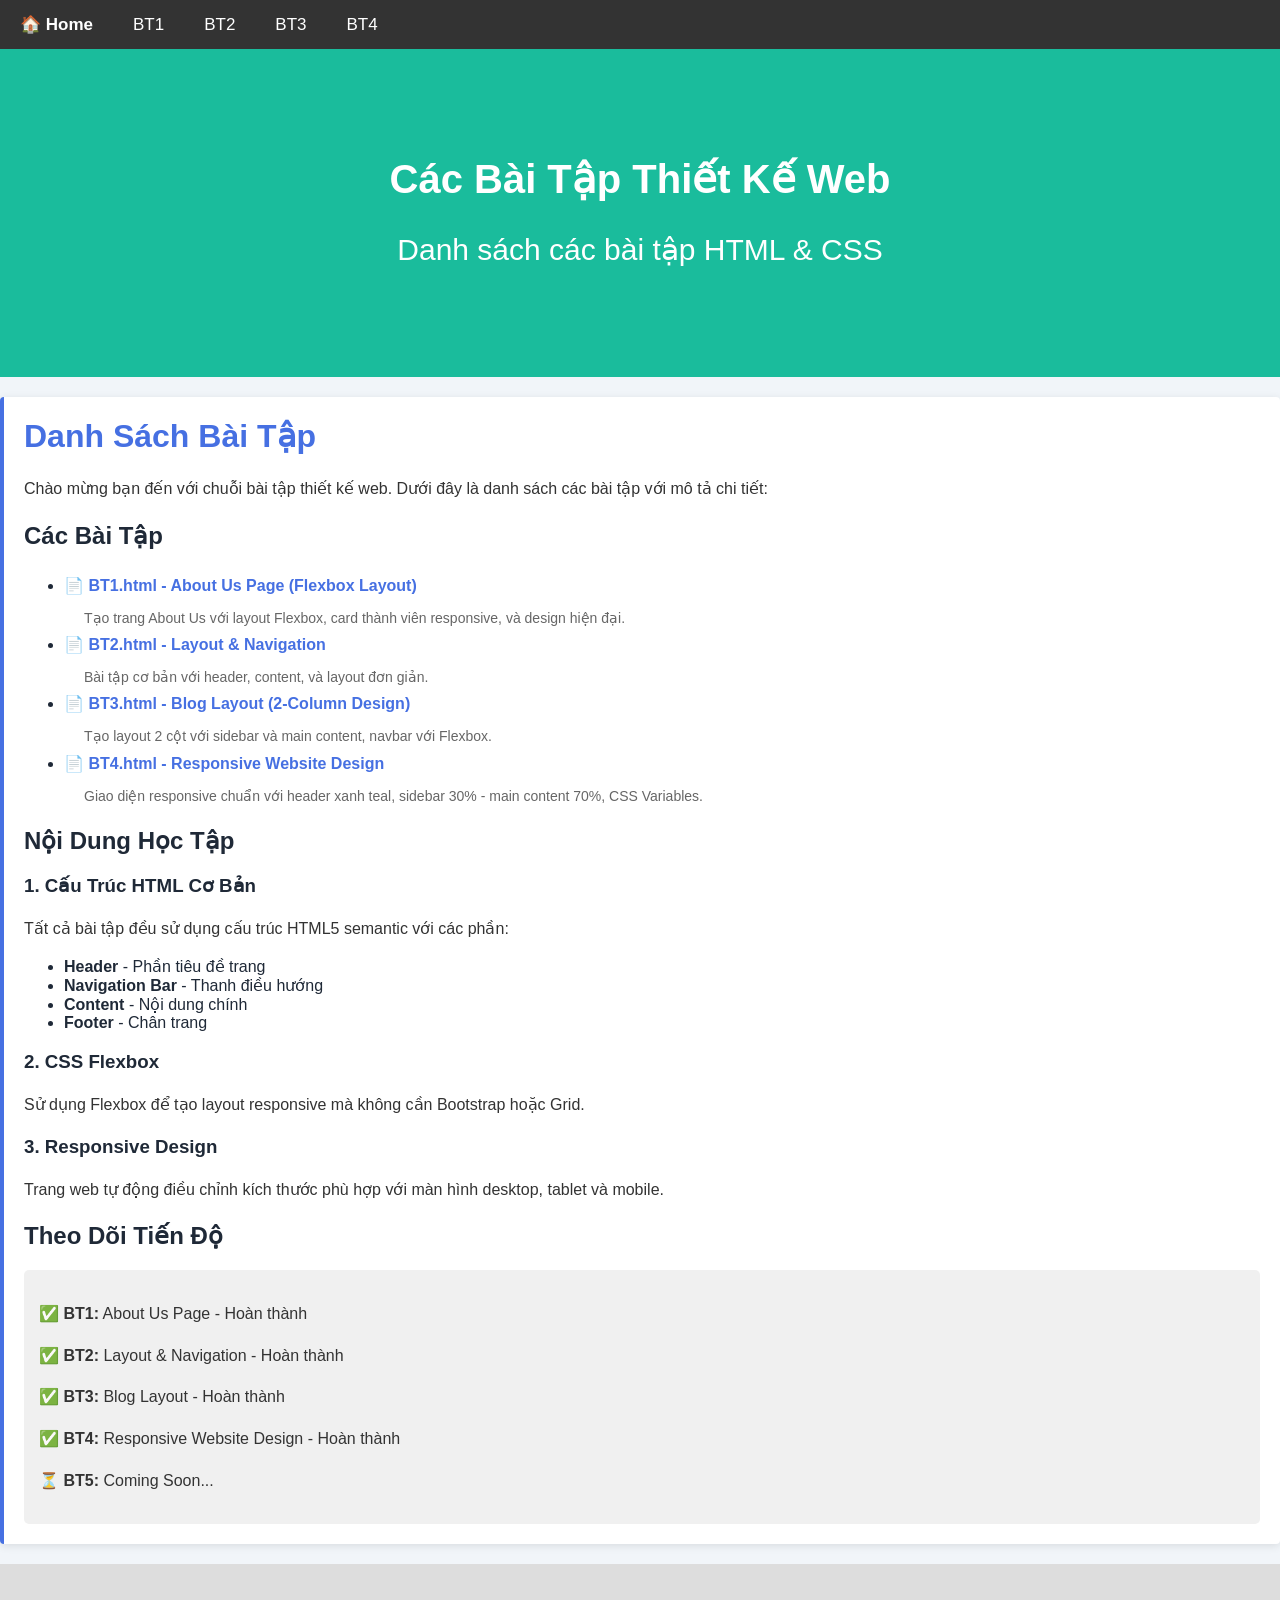
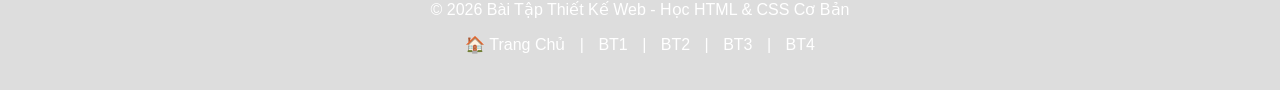
<file: index.html>
<!DOCTYPE html>
<html lang="en">
<head>
    <meta charset="UTF-8">
    <meta name="viewport" content="width=device-width, initial-scale=1.0">
    <title>Các Bài Tập Thiết Kế Web</title>
    <link rel="stylesheet" href="css/styles.css">
</head>
<body>
    <!-- Navigation bar -->
    <nav class="navbar">
        <a href="index.html" style="font-weight: bold;">🏠 Home</a>
        <a href="BT1.html">BT1</a>
        <a href="BT2.html">BT2</a>
        <a href="BT3.html">BT3</a>
        <a href="BT4.html">BT4</a>
    </nav>
    <div class="header">
        <h1>Các Bài Tập Thiết Kế Web</h1>
        <p>Danh sách các bài tập HTML & CSS</p>
    </div>

    <div class="content">
        <h1>Danh Sách Bài Tập</h1>
        <p>Chào mừng bạn đến với chuỗi bài tập thiết kế web. Dưới đây là danh sách các bài tập với mô tả chi tiết:</p>
        
        <h2>Các Bài Tập</h2>
        <ul style="line-height: 2; font-size: 16px;">
            <li><a href="BT1.html" style="color: #4670e2; text-decoration: none; font-weight: bold;">📄 BT1.html - About Us Page (Flexbox Layout)</a>
                <p style="margin: 5px 0 0 20px; color: #666; font-size: 14px;">Tạo trang About Us với layout Flexbox, card thành viên responsive, và design hiện đại.</p>
            </li>
            <li><a href="BT2.html" style="color: #4670e2; text-decoration: none; font-weight: bold;">📄 BT2.html - Layout & Navigation</a>
                <p style="margin: 5px 0 0 20px; color: #666; font-size: 14px;">Bài tập cơ bản với header, content, và layout đơn giản.</p>
            </li>
            <li><a href="BT3.html" style="color: #4670e2; text-decoration: none; font-weight: bold;">📄 BT3.html - Blog Layout (2-Column Design)</a>
                <p style="margin: 5px 0 0 20px; color: #666; font-size: 14px;">Tạo layout 2 cột với sidebar và main content, navbar với Flexbox.</p>
            </li>
            <li><a href="BT4.html" style="color: #4670e2; text-decoration: none; font-weight: bold;">📄 BT4.html - Responsive Website Design</a>
                <p style="margin: 5px 0 0 20px; color: #666; font-size: 14px;">Giao diện responsive chuẩn với header xanh teal, sidebar 30% - main content 70%, CSS Variables.</p>
            </li>
        </ul>

        <h2>Nội Dung Học Tập</h2>
        <h3>1. Cấu Trúc HTML Cơ Bản</h3>
        <p>Tất cả bài tập đều sử dụng cấu trúc HTML5 semantic với các phần:</p>
        <ul>
            <li><strong>Header</strong> - Phần tiêu đề trang</li>
            <li><strong>Navigation Bar</strong> - Thanh điều hướng</li>
            <li><strong>Content</strong> - Nội dung chính</li>
            <li><strong>Footer</strong> - Chân trang</li>
        </ul>

        <h3>2. CSS Flexbox</h3>
        <p>Sử dụng Flexbox để tạo layout responsive mà không cần Bootstrap hoặc Grid.</p>

        <h3>3. Responsive Design</h3>
        <p>Trang web tự động điều chỉnh kích thước phù hợp với màn hình desktop, tablet và mobile.</p>

        <h2>Theo Dõi Tiến Độ</h2>
        <div style="background: #f0f0f0; padding: 15px; border-radius: 5px; margin-top: 15px;">
            <p><strong>✅ BT1:</strong> About Us Page - Hoàn thành</p>
            <p><strong>✅ BT2:</strong> Layout & Navigation - Hoàn thành</p>
            <p><strong>✅ BT3:</strong> Blog Layout - Hoàn thành</p>
            <p><strong>✅ BT4:</strong> Responsive Website Design - Hoàn thành</p>
            <p><strong>⏳ BT5:</strong> Coming Soon...</p>
        </div>
    </div>

    <div class="footer">
        <p>&copy; 2026 Bài Tập Thiết Kế Web - Học HTML & CSS Cơ Bản</p>
        <p>
            <a href="index.html" style="color: white; margin: 0 10px; text-decoration: none;">🏠 Trang Chủ</a> | 
            <a href="BT1.html" style="color: white; margin: 0 10px; text-decoration: none;">BT1</a> | 
            <a href="BT2.html" style="color: white; margin: 0 10px; text-decoration: none;">BT2</a> | 
            <a href="BT3.html" style="color: white; margin: 0 10px; text-decoration: none;">BT3</a> | 
            <a href="BT4.html" style="color: white; margin: 0 10px; text-decoration: none;">BT4</a>
        </p>
    </div>

</body>
</html>
</file>
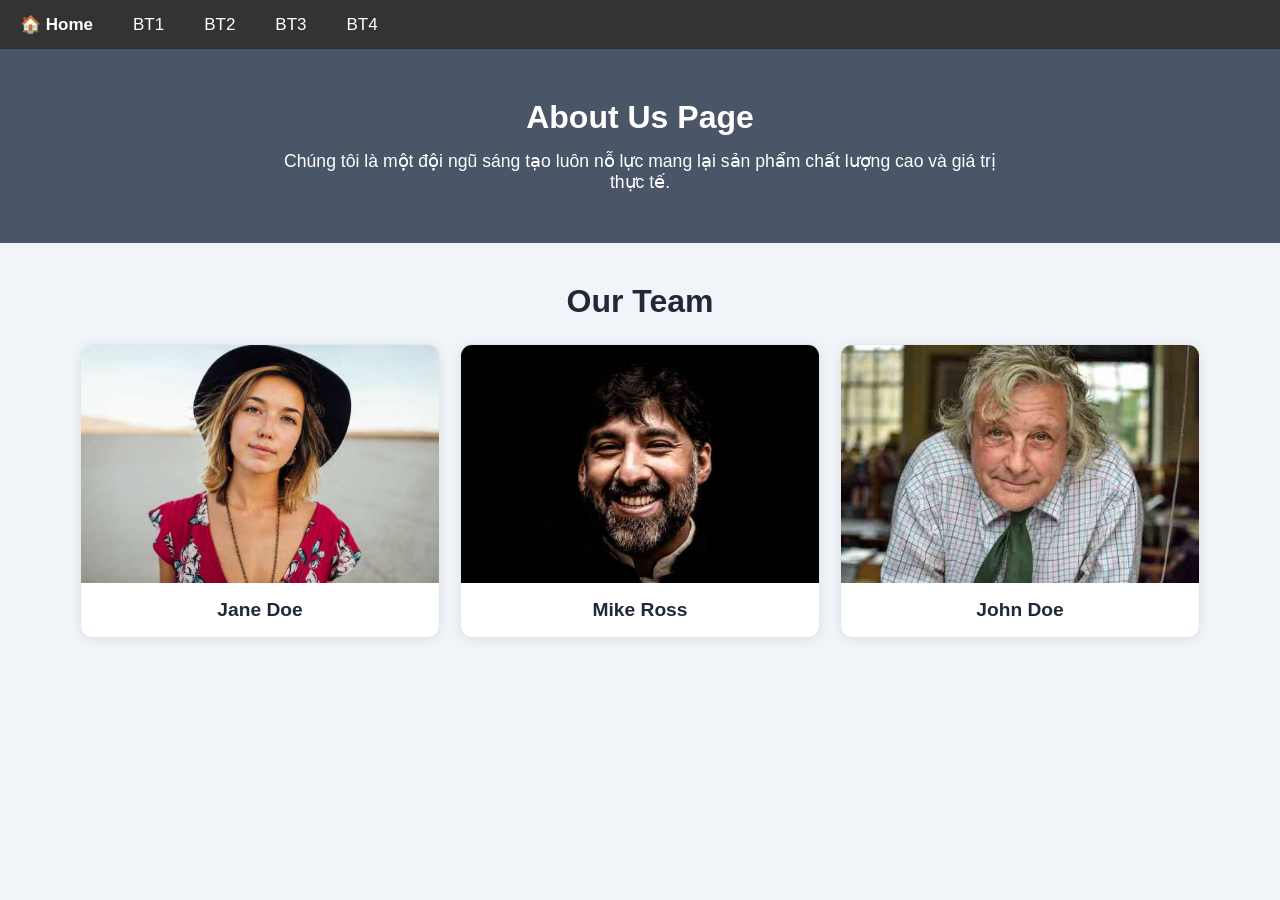
<file: BT1.html>
﻿<!-- Khai báo loại tài liệu HTML5 -->
<!DOCTYPE html>
<!-- Thẻ gốc của trang HTML, ngôn ngữ tiếng Việt -->
<html lang="vi">
    <!-- Phần đầu của tài liệu, chứa metadata -->
    <head>
        <!-- Đặt mã hóa ký tự UTF-8 -->
        <meta charset="UTF-8">
        <!-- Thiết lập viewport cho responsive design -->
        <meta name="viewport" content="width=device-width, initial-scale=1.0">
        <!-- Tiêu đề trang hiển thị trên tab trình duyệt -->
        <title>Bài Tập 1 - About Us Page</title>
        <!-- Liên kết đến file CSS -->
        <link rel="stylesheet" href="css/styles.css">
    </head>
    <!-- Phần thân của trang -->
    <body>
        <!-- Navigation bar -->
        <nav class="navbar">
            <a href="index.html" style="font-weight: bold;">🏠 Home</a>
            <a href="BT1.html">BT1</a>
            <a href="BT2.html">BT2</a>
            <a href="BT3.html">BT3</a>
            <a href="BT4.html">BT4</a>
        </nav>
        <!-- Header của trang với class site-header -->
        <header class="site-header">
            <!-- Container bên trong header -->
            <div class="header-inner">
                <!-- Tiêu đề chính của trang -->
                <h1>About Us Page</h1>
                <!-- Đoạn mô tả ngắn -->
                <p>Chúng tôi là một đội ngũ sáng tạo luôn nỗ lực mang lại sản phẩm chất lượng cao và giá trị thực tế.</p>
            </div>
        </header>
        <!-- Section giới thiệu đội ngũ -->
        <section class="our-team">
            <!-- Tiêu đề section -->
            <h2>Our Team</h2>
            <!-- Danh sách thành viên đội ngũ -->
            <div class="team-list">
                <!-- Card thành viên đầu tiên -->
                <article class="team-card">
                    <!-- Ảnh đại diện -->
                    <img src="images/team1.jpg" alt="Jane Doe">
                    <!-- Tên thành viên -->
                    <h3>Jane Doe</h3>
                </article>
                <!-- Card thành viên thứ hai -->
                <article class="team-card">
                    <!-- Ảnh đại diện -->
                    <img src="images/team2.jpg" alt="Mike Ross">
                    <!-- Tên thành viên -->
                    <h3>Mike Ross</h3>
                </article>
                <!-- Card thành viên thứ ba -->
                <article class="team-card">
                    <!-- Ảnh đại diện -->
                    <img src="images/team3.jpg" alt="John Doe">
                    <!-- Tên thành viên -->
                    <h3>John Doe</h3>
                </article>
            </div>
        </section>
    </body>
</html>
</file>
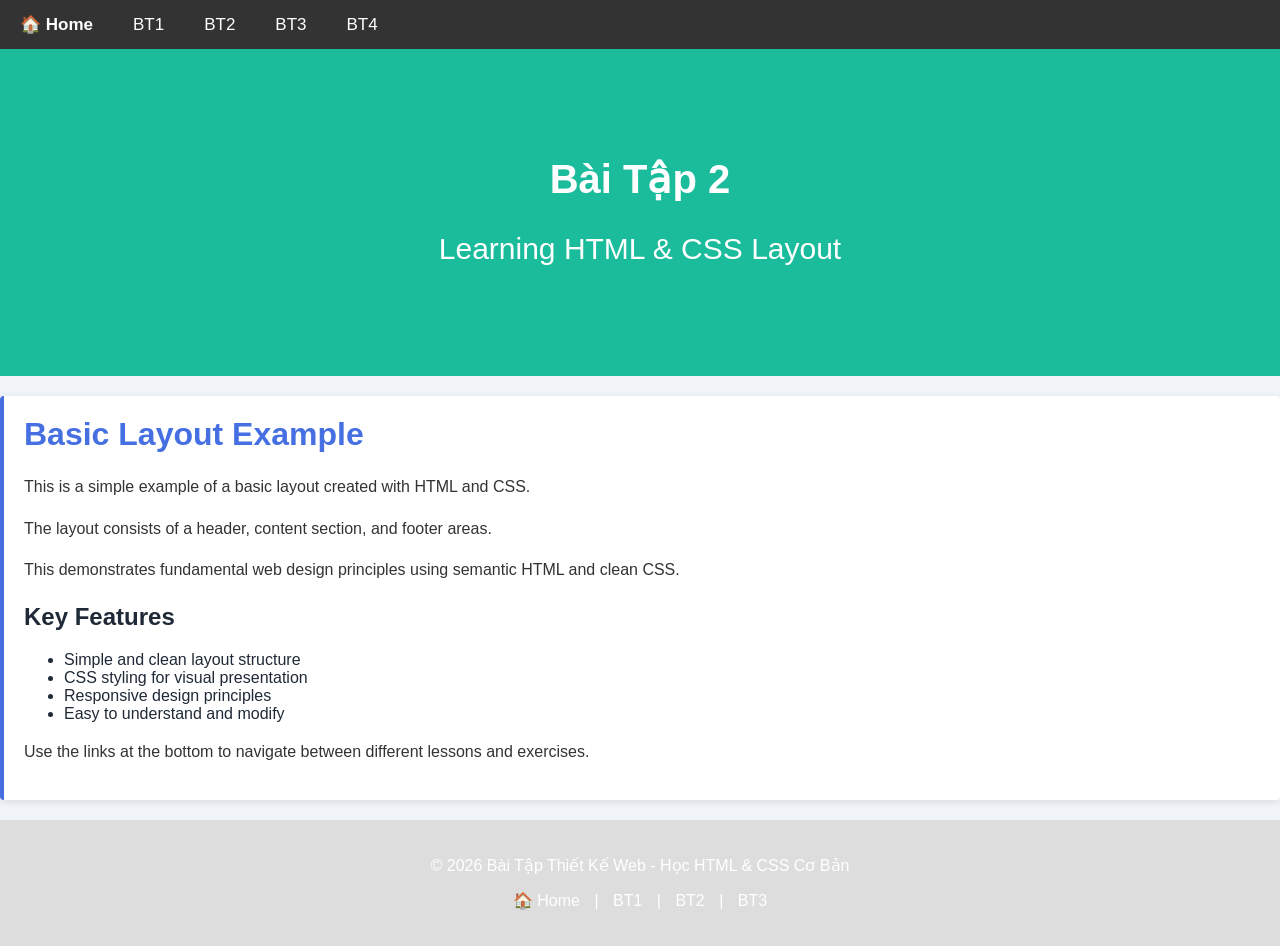
<file: BT2.html>
<!DOCTYPE html>
<html lang="en">
<head>
    <meta charset="UTF-8">
    <meta name="viewport" content="width=device-width, initial-scale=1.0">
    <title>Bài Tập 2</title>
    <link rel="stylesheet" href="css/styles.css">
</head>
<body>
    <!-- Navigation bar -->
    <nav class="navbar">
        <a href="index.html" style="font-weight: bold;">🏠 Home</a>
        <a href="BT1.html">BT1</a>
        <a href="BT2.html">BT2</a>
        <a href="BT3.html">BT3</a>        <a href="BT4.html">BT4</a>    </nav>
    <div class="header">
        <h1>Bài Tập 2</h1>
        <p>Learning HTML & CSS Layout</p>
    </div>

    <div class="content">
        <h1>Basic Layout Example</h1>
        <p>This is a simple example of a basic layout created with HTML and CSS.</p>
        <p>The layout consists of a header, content section, and footer areas.</p>
        <p>This demonstrates fundamental web design principles using semantic HTML and clean CSS.</p>

        <h2>Key Features</h2>
        <ul>
            <li>Simple and clean layout structure</li>
            <li>CSS styling for visual presentation</li>
            <li>Responsive design principles</li>
            <li>Easy to understand and modify</li>
        </ul>

        <p>Use the links at the bottom to navigate between different lessons and exercises.</p>
    </div>

    <div class="footer">
        <p>&copy; 2026 Bài Tập Thiết Kế Web - Học HTML & CSS Cơ Bản</p>
        <p>
            <a href="index.html" style="color: white; margin: 0 10px; text-decoration: none;">🏠 Home</a> | 
            <a href="BT1.html" style="color: white; margin: 0 10px; text-decoration: none;">BT1</a> | 
            <a href="BT2.html" style="color: white; margin: 0 10px; text-decoration: none;">BT2</a> | 
            <a href="BT3.html" style="color: white; margin: 0 10px; text-decoration: none;">BT3</a>
        </p>
    </div>

</body>
</html>
</file>
<file: css/styles.css>
﻿/* Reset box-sizing cho tất cả phần tử */
* {
    box-sizing: border-box;
}
/* Style cho body */
body {
    margin: 0; /* Loại bỏ margin mặc định */
    font-family: Arial, Helvetica, sans-serif; /* Font chữ sans-serif */
    background-color: #f1f5f9; /* Màu nền xám nhạt */
    color: #1f2937; /* Màu chữ tối */
}
/* Style cho header */
.site-header {
    background-color: #4a5568; /* Màu nền xám đậm */
    color: #fff; /* Màu chữ trắng */
    text-align: center; /* Căn giữa text */
    padding: 50px 20px; /* Padding trên dưới và trái phải */
}
/* Style cho h1 trong header */
.site-header h1 {
    margin: 0 0 15px; /* Margin dưới */
    font-size: clamp(1.75rem, 2.5vw, 3rem); /* Kích thước font responsive */
}
/* Style cho p trong header */
.site-header p {
    margin: 0; /* Loại bỏ margin */
    font-size: 1.1rem; /* Kích thước font */
    max-width: 750px; /* Chiều rộng tối đa */
    margin-left: auto; /* Căn giữa ngang */
    margin-right: auto; /* Căn giữa ngang */
}
/* Style cho section our-team */
.our-team {
    padding: 40px 20px; /* Padding trên dưới và trái phải */
    text-align: center; /* Căn giữa text */
}
/* Style cho h2 trong our-team */
.our-team h2 {
    margin: 0 0 24px; /* Margin dưới */
    font-size: 2rem; /* Kích thước font */
}
/* Style cho danh sách team */
.team-list {
    display: flex; /* Sử dụng Flexbox */
    flex-wrap: wrap; /* Cho phép wrap xuống dòng */
    gap: 20px; /* Khoảng cách giữa các item */
    justify-content: center; /* Căn giữa các item */
}
/* Style cho card thành viên */
.team-card {
    background-color: #fff; /* Màu nền trắng */
    border: 1px solid #e2e8f0; /* Viền nhẹ */
    border-radius: 12px; /* Bo góc */
    box-shadow: 0 2px 12px rgba(0,0,0,0.08); /* Bóng đổ nhẹ */
    overflow: hidden; /* Ẩn phần tràn */
    max-width: 360px; /* Chiều rộng tối đa */
    flex: 1 1 calc(33.33% - 20px); /* Flex grow/shrink/basis cho 3 cột */
    min-width: 250px; /* Chiều rộng tối thiểu */
}
/* Style cho ảnh trong card */
.team-card img {
    width: 100%; /* Chiều rộng 100% */
    height: auto; /* Chiều cao tự động */
    display: block; /* Loại bỏ khoảng trắng dưới ảnh */
}
/* Style cho h3 trong card */
.team-card h3 {
    margin: 16px; /* Margin xung quanh */
    font-size: 1.2rem; /* Kích thước font */
}
/* Media query cho tablet */
@media (max-width: 900px) {
    .team-card {
        flex: 1 1 calc(50% - 20px); /* 2 cột trên tablet */
    }
}
/* Media query cho mobile */
@media (max-width: 640px) {
    .team-card {
        flex: 1 1 100%; /* 1 cột trên mobile */
    }
}


/*BT2.HTML*/
/* Header/Logo Title */
.header {
    padding: 60px; /* Padding */
    text-align: center; /* Căn giữa text */
    background: #4670e2; /* Nền xanh */
    color: rgb(31, 30, 32); /* Màu chữ */
    font-size: 30px; /* Kích thước font */
}

/* Content section */
.content {
    padding: 20px; /* Padding */
    margin: 20px 0; /* Margin trên dưới */
    background-color: #ffffff; /* Nền trắng */
    border-left: 4px solid #4670e2; /* Viền trái xanh */
    border-radius: 4px; /* Bo góc nhẹ */
    box-shadow: 0 2px 8px rgba(0,0,0,0.1); /* Bóng đổ nhẹ */
}

/* Heading trong content */
.content h1 {
    margin-top: 0; /* Không margin trên */
    color: #4670e2; /* Màu xanh */
}

/* Paragraph trong content */
.content p {
    line-height: 1.6; /* Chiều cao dòng */
    color: #333; /* Màu chữ */
}

/* Navbar - sử dụng Flexbox để hiển thị link ngang hàng */
.navbar {
    display: flex; /* Sử dụng Flexbox */
    align-items: center; /* Căn giữa theo chiều dọc */
    background-color: #333; /* Nền màu tối */
    padding: 0; /* Không có padding */
    margin: 0; /* Không có margin */
    flex-wrap: wrap; /* Cho phép wrap nếu cần */
}

/* Style cho các link trong navbar */
.navbar a {
    color: white; /* Màu chữ trắng */
    text-align: center; /* Căn giữa text */
    padding: 12px 20px; /* Padding */
    text-decoration: none; /* Loại bỏ gạch chân */
    font-size: 17px; /* Kích thước font */
    transition: background-color 0.3s ease; /* Hiệu ứng transition */
}

/* Hover effect cho link */
.navbar a:hover {
    background-color: #ddd; /* Nền khi hover */
    color: black; /* Chữ đen khi hover */
}

/* Link bên phải - dùng margin-left: auto để đẩy sang phải */
.navbar a.right {
    margin-left: auto; /* Đẩy sang phải */
}

/* Row - chứa sidebar và main content */
.row {
    display: flex; /* Sử dụng Flexbox */
    flex-wrap: wrap; /* Cho phép wrap */
    min-height: 400px; /* Chiều cao tối thiểu */
}

/* Sidebar - chiếm 25% chiều rộng */
.side {
    flex: 25%; /* 25% chiều rộng */
    background-color: #f1f1f1; /* Nền xám nhạt */
    padding: 20px; /* Padding */
}

/* Main content - chiếm 75% chiều rộng */
.main {
    flex: 75%; /* 75% chiều rộng */
    background-color: white; /* Nền trắng */
    padding: 20px; /* Padding */
}

/* Footer */
.footer {
    padding: 20px; /* Padding */
    text-align: center; /* Căn giữa text */
    background-color: #4670e2; /* Nền xanh như header */
    color: white; /* Chữ trắng */
}

/* Responsive - trên mobile, sidebar và main chiếm 100% chiều rộng */
@media (max-width: 768px) {
    .side {
        flex: 100%; /* 100% chiều rộng */
    }

    .main {
        flex: 100%; /* 100% chiều rộng */
    }
}

/* Page Content */
.content {padding:20px;}








/*BT3.html*/
body {
  font-family: Arial, Helvetica, sans-serif;
}
.header {
	padding: 80px;
	text-align: center; 
	background: #1abc9c;
	color: white;  
}
.header h1 {
  font-size: 40px;
}
/* Style the top navigation bar */
.navbar {
  overflow: hidden; /* Hide overflow */
  background-color: #333; /* Dark background color */
}
/* Style the navigation bar links */
.navbar a {
  float: left; /* Make sure that the links stay side-by-side */
  display: block; /* Change the display to block, for responsive reasons (see below) */
  color: white; /* White text color */
  text-align: center; /* Center the text */
  padding: 14px 20px; /* Add some padding */
  text-decoration: none; /* Remove underline */
}

/* Right-aligned link */
.navbar a.right {
  float: right; /* Float a link to the right */
}

/* Change color on hover/mouse-over */
.navbar a:hover {
  background-color: #ddd; /* Grey background color */
  color: black; /* Black text color */
}
/* Ensure proper sizing */
* {
  box-sizing: border-box;
}

/* Column container */
.row {
  display: flex;
  flex-wrap: wrap;
}

/* Create two unequal columns that sits next to each other */
/* Sidebar/left column */
.side {
  flex: 30%; /* Set the width of the sidebar */
  background-color: #f1f1f1; /* Grey background color */
  padding: 20px; /* Some padding */
}

/* Main column */
.main {
  flex: 70%; /* Set the width of the main content */
  background-color: white; /* White background color */
  padding: 20px; /* Some padding */
}
.footer {
  padding: 20px; /* Some padding */
  text-align: center; /* Center text*/
  background: #ddd; /* Grey background */
}

/*=== BT4.HTML - RESPONSIVE WEBSITE ===*/

/* CSS Variables cho màu sắc */
:root {
    --color-teal: #17a2b8; /* Xanh teal cho header */
    --color-dark: #333333; /* Đen/xám đậm cho nav */
    --color-light-gray: #f5f5f5; /* Xám nhạt cho footer */
    --color-white: #ffffff; /* Trắng */
    --color-text: #333333; /* Chữ đen */
}

/* Navigation bar chính - điều hướng giữa bài tập */
.navbar-main {
    display: flex; /* Sử dụng Flexbox */
    align-items: center; /* Căn giữa theo chiều dọc */
    background-color: #222222; /* Nền rất tối */
    padding: 0; /* Không padding */
    margin: 0; /* Không margin */
    flex-wrap: wrap; /* Cho phép wrap */
}

/* Link trong navbar chính */
.navbar-main a {
    color: var(--color-white); /* Chữ trắng */
    text-align: center; /* Căn giữa */
    padding: 12px 18px; /* Padding */
    text-decoration: none; /* Loại bỏ gạch chân */
    font-size: 15px; /* Kích thước chữ */
    transition: background-color 0.3s ease; /* Hiệu ứng transition */
}

/* Hover effect cho navbar chính */
.navbar-main a:hover {
    background-color: var(--color-teal); /* Nền xanh teal */
    color: var(--color-white); /* Chữ trắng */
}

/* Header BT4 */
.header-bt4 {
    background-color: var(--color-teal); /* Xanh teal */
    color: var(--color-white); /* Chữ trắng */
    text-align: center; /* Căn giữa */
    padding: 60px 20px; /* Padding lớn */
}

/* Heading trong header BT4 */
.header-bt4 h1 {
    margin: 0; /* Không margin */
    font-size: 2.5rem; /* Kích thước font lớn */
}

/* Paragraph trong header BT4 */
.header-bt4 p {
    margin: 10px 0 0 0; /* Margin nhỏ */
    font-size: 1.1rem; /* Kích thước chữ */
}

/* Menu Navigation */
.nav-menu {
    display: flex; /* Sử dụng Flexbox */
    background-color: var(--color-dark); /* Nền đen/xám đậm */
    padding: 0; /* Không padding */
    margin: 0; /* Không margin */
    flex-wrap: wrap; /* Cho phép wrap */
}

/* Link trong menu navigation */
.nav-menu a {
    color: var(--color-white); /* Chữ trắng */
    text-align: center; /* Căn giữa */
    padding: 14px 20px; /* Padding */
    text-decoration: none; /* Loại bỏ gạch chân */
    font-size: 16px; /* Kích thước chữ */
    transition: background-color 0.3s ease; /* Hiệu ứng transition */
}

/* Hover effect menu */
.nav-menu a:hover {
    background-color: var(--color-teal); /* Nền xanh teal */
}

/* Link bên phải - sử dụng margin-left: auto */
.nav-menu a.nav-right {
    margin-left: auto; /* Đẩy sang phải */
}

/* Container chính cho layout 2 cột */
.container-bt4 {
    display: flex; /* Sử dụng Flexbox */
    flex-wrap: wrap; /* Cho phép wrap */
    max-width: 1200px; /* Chiều rộng tối đa */
    margin: 0 auto; /* Căn giữa */
}

/* Sidebar BT4 - 30% chiều rộng */
.sidebar-bt4 {
    flex: 30%; /* 30% chiều rộng */
    background-color: var(--color-light-gray); /* Nền xám nhạt */
    padding: 20px; /* Padding */
    min-width: 250px; /* Chiều rộng tối thiểu */
    order: -1; /* Đặt sidebar bên trái */
}

/* Heading trong sidebar */
.sidebar-bt4 h2 {
    margin-top: 0; /* Không margin trên */
    color: var(--color-text); /* Chữ đen */
}

/* Heading 3 trong sidebar */
.sidebar-bt4 h3 {
    margin-top: 30px; /* Margin trên */
    color: var(--color-text); /* Chữ đen */
}

/* Ảnh lớn trong sidebar */
.sidebar-img {
    width: 100%; /* 100% chiều rộng */
    margin-bottom: 20px; /* Margin dưới */
}

/* Ảnh trong sidebar */
.sidebar-img img {
    width: 100%; /* 100% chiều rộng */
    height: auto; /* Chiều cao tự động */
    border-radius: 5px; /* Bo góc */
    display: block; /* Loại bỏ khoảng trắng */
}

/* Section "More Text" với ảnh nhỏ */
.more-section {
    display: flex; /* Sử dụng Flexbox */
    gap: 10px; /* Khoảng cách */
    flex-wrap: wrap; /* Cho phép wrap */
}

/* Ảnh nhỏ trong more section */
.img-small {
    flex: 1; /* Chia đều */
    min-width: 100px; /* Chiều rộng tối thiểu */
}

/* Ảnh nhỏ image tag */
.img-small img {
    width: 100%; /* 100% chiều rộng */
    height: auto; /* Chiều cao tự động */
    border-radius: 5px; /* Bo góc */
    display: block; /* Loại bỏ khoảng trắng */
}

/* Main content BT4 - 70% chiều rộng */
.main-content-bt4 {
    flex: 70%; /* 70% chiều rộng */
    background-color: var(--color-white); /* Nền trắng */
    padding: 20px; /* Padding */
    order: 1; /* Đặt bên phải */
}

/* Article BT4 */
.article-bt4 {
    margin-bottom: 40px; /* Margin dưới */
    padding-bottom: 40px; /* Padding dưới */
    border-bottom: 1px solid #ddd; /* Viền dưới */
}

/* Heading 2 trong article */
.article-bt4 h2 {
    margin-top: 0; /* Không margin trên */
    color: var(--color-text); /* Chữ đen */
    font-size: 1.8rem; /* Kích thước font */
}

/* Ngày tháng trong article */
.article-date {
    color: #666; /* Chữ xám */
    font-size: 0.9rem; /* Kích thước chữ nhỏ */
    margin: 10px 0 20px 0; /* Margin */
}

/* Ảnh trong article */
.article-img {
    width: 100%; /* 100% chiều rộng */
    margin: 20px 0; /* Margin */
}

/* Image tag trong article */
.article-img img {
    width: 100%; /* 100% chiều rộng */
    height: auto; /* Chiều cao tự động */
    border-radius: 5px; /* Bo góc */
    display: block; /* Loại bỏ khoảng trắng */
}

/* Paragraph trong article */
.article-bt4 p {
    line-height: 1.6; /* Chiều cao dòng */
    color: var(--color-text); /* Chữ đen */
    font-size: 1rem; /* Kích thước chữ */
}

/* Footer BT4 */
.footer-bt4 {
    background-color: var(--color-light-gray); /* Xám nhạt */
    color: var(--color-text); /* Chữ đen */
    text-align: center; /* Căn giữa */
    padding: 30px 20px; /* Padding */
    margin-top: 40px; /* Margin trên */
    border-top: 1px solid #ddd; /* Viền trên */
}

/* Heading trong footer */
.footer-bt4 p {
    margin: 10px 0; /* Margin */
    font-size: 0.95rem; /* Kích thước chữ */
}

/* Link trong footer */
.footer-bt4 a {
    color: var(--color-teal); /* Chữ xanh teal */
    text-decoration: none; /* Loại bỏ gạch chân */
    margin: 0 5px; /* Margin */
    transition: color 0.3s ease; /* Hiệu ứng transition */
}

/* Hover effect footer */
.footer-bt4 a:hover {
    color: var(--color-dark); /* Chữ đen */
    text-decoration: underline; /* Gạch chân */
}

/* Responsive cho BT4 - Tablet (900px trở xuống) */
@media (max-width: 900px) {
    .sidebar-bt4 {
        flex: 100%; /* 100% chiều rộng */
        order: 2; /* Đặt dưới main content */
    }

    .main-content-bt4 {
        flex: 100%; /* 100% chiều rộng */
        order: 1; /* Đặt trên sidebar */
    }

    .nav-menu a.nav-right {
        margin-left: 0; /* Reset margin */
        display: none; /* Ẩn link bên phải */
    }
}

/* Responsive cho BT4 - Mobile (640px trở xuống) */
@media (max-width: 640px) {
    .container-bt4 {
        flex-direction: column; /* Stack dọc */
    }

    .sidebar-bt4 {
        flex: 100%; /* 100% chiều rộng */
        order: 2; /* Đặt dưới */
    }

    .main-content-bt4 {
        flex: 100%; /* 100% chiều rộng */
        order: 1; /* Đặt trên */
    }

    .header-bt4 h1 {
        font-size: 1.8rem; /* Font size nhỏ hơn */
    }

    .header-bt4 p {
        font-size: 1rem; /* Font size nhỏ hơn */
    }

    .navbar-main,
    .nav-menu {
        flex-direction: column; /* Stack dọc */
    }

    .nav-menu a.nav-right {
        display: none; /* Ẩn link bên phải */
    }

    .article-bt4 h2 {
        font-size: 1.4rem; /* Font size nhỏ hơn */
    }

    .more-section {
        flex-direction: column; /* Stack dọc */
    }

    .img-small {
        flex: 100%; /* 100% chiều rộng */
    }
}
</file>
